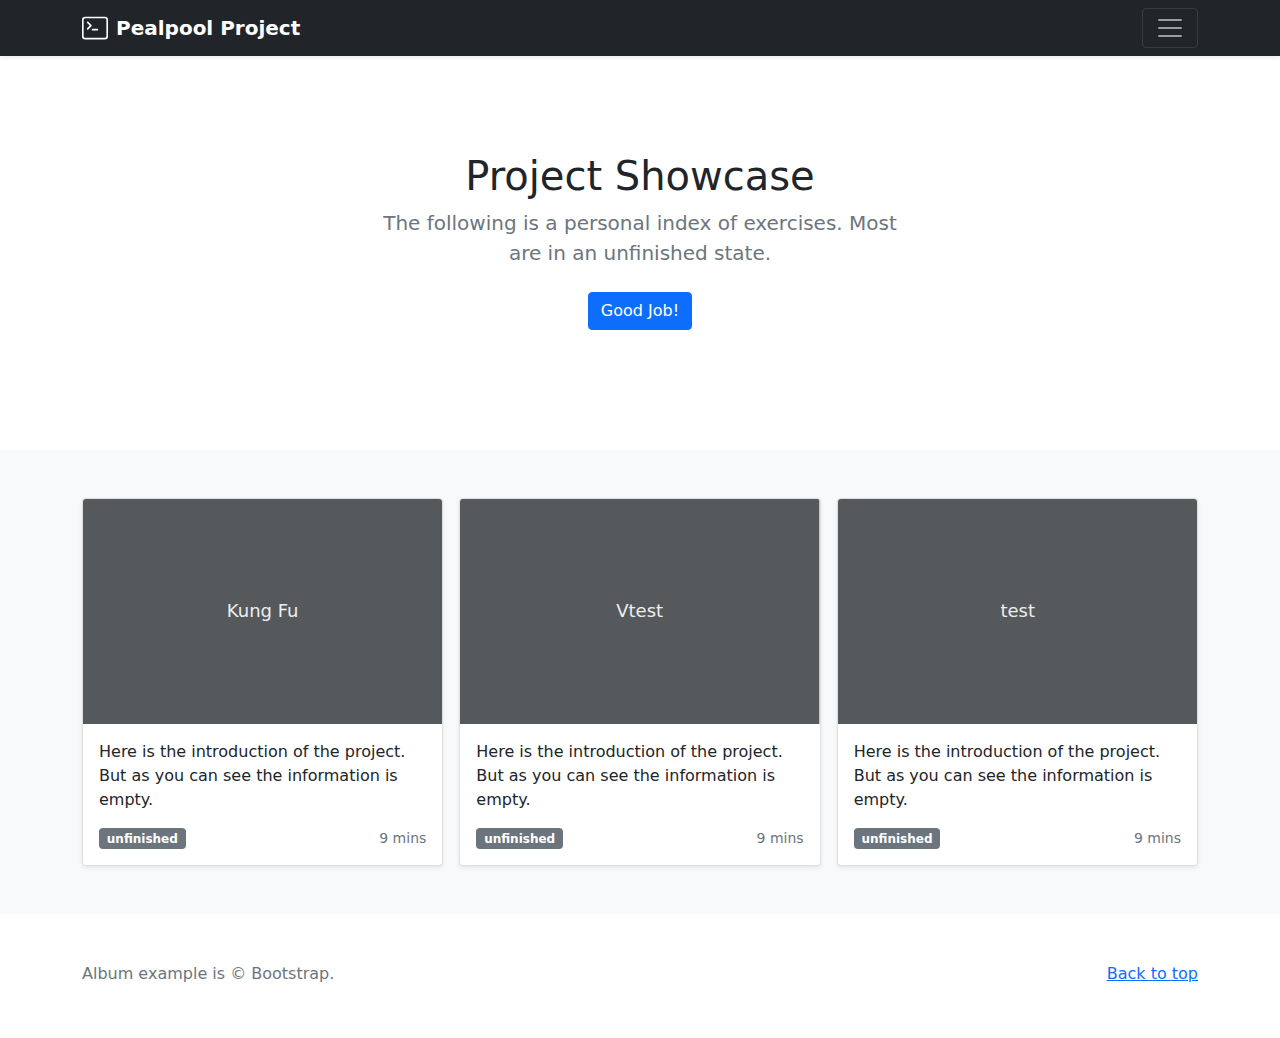
<file: index.html>
<!doctype html>
<html lang="zh-CN">
  <head>
    <meta charset="utf-8" />
    <meta name="viewport" content="width=device-width, initial-scale=1" />
    <title>Pealpool's Project</title>
    <link href="bootstrap.min.css" rel="stylesheet" />
    <style>
      .bd-placeholder-img {
        font-size: 1.125rem;
        text-anchor: middle;
        -webkit-user-select: none;
        -moz-user-select: none;
        user-select: none;
      }

      @media (min-width: 768px) {
        .bd-placeholder-img-lg {
          font-size: 3.5rem;
        }
      }

      .b-example-divider {
        height: 3rem;
        background-color: rgba(0, 0, 0, 0.1);
        border: solid rgba(0, 0, 0, 0.15);
        border-width: 1px 0;
        box-shadow:
          inset 0 0.5em 1.5em rgba(0, 0, 0, 0.1),
          inset 0 0.125em 0.5em rgba(0, 0, 0, 0.15);
      }

      .b-example-vr {
        flex-shrink: 0;
        width: 1.5rem;
        height: 100vh;
      }

      .bi {
        vertical-align: -0.125em;
        fill: currentColor;
      }
    </style>
  </head>
  <body>
    <header>
      <div class="collapse bg-dark" id="navbarHeader">
        <div class="container">
          <div class="row">
            <div class="col-sm-8 col-md-7 py-4">
              <h4 class="text-white">About</h4>
              <p class="text-muted">
                Here are some of my presentations. But as you can see, I haven't
                had a chance to write something to fill it in.
              </p>
            </div>
            <div class="col-sm-4 offset-md-1 py-4">
              <h4 class="text-white">Contact</h4>
              <ul class="list-unstyled">
                <li><a href="#" class="text-white">Follow on Twitter</a></li>
                <li><a href="#" class="text-white">Like on Facebook</a></li>
                <li><a href="#" class="text-white">Email me</a></li>
              </ul>
            </div>
          </div>
        </div>
      </div>
      <div class="navbar navbar-dark bg-dark shadow-sm">
        <div class="container">
          <a href="#" class="navbar-brand d-flex align-items-center">
            <svg
              xmlns="http://www.w3.org/2000/svg"
              width="26"
              height="26"
              fill="currentColor"
              class="bi bi-terminal"
              viewBox="0 0 16 16"
            >
              <path
                d="M6 9a.5.5 0 0 1 .5-.5h3a.5.5 0 0 1 0 1h-3A.5.5 0 0 1 6 9zM3.854 4.146a.5.5 0 1 0-.708.708L4.793 6.5 3.146 8.146a.5.5 0 1 0 .708.708l2-2a.5.5 0 0 0 0-.708l-2-2z"
              />
              <path
                d="M2 1a2 2 0 0 0-2 2v10a2 2 0 0 0 2 2h12a2 2 0 0 0 2-2V3a2 2 0 0 0-2-2H2zm12 1a1 1 0 0 1 1 1v10a1 1 0 0 1-1 1H2a1 1 0 0 1-1-1V3a1 1 0 0 1 1-1h12z"
              />
            </svg>
            <strong style="margin-left: 8px">Pealpool Project</strong>
          </a>
          <button
            class="navbar-toggler"
            type="button"
            data-bs-toggle="collapse"
            data-bs-target="#navbarHeader"
            aria-controls="navbarHeader"
            aria-expanded="false"
            aria-label="Toggle navigation"
          >
            <span class="navbar-toggler-icon"></span>
          </button>
        </div>
      </div>
    </header>

    <main>
      <section class="py-5 text-center container">
        <div class="row py-lg-5">
          <div class="col-lg-6 col-md-8 mx-auto">
            <h1 class="fw-light">Project Showcase</h1>
            <p class="lead text-muted">
              The following is a personal index of exercises. Most are in an
              unfinished state.
            </p>
            <p>
              <a href="#" class="btn btn-primary my-2">Good Job!</a>
            </p>
          </div>
        </div>
      </section>

      <div class="album py-5 bg-light">
        <div class="container">
          <div class="row row-cols-1 row-cols-sm-2 row-cols-md-3 g-3">
            <div class="col">
              <div class="card shadow-sm">
                <a href="kung-fu">
                  <svg
                    class="bd-placeholder-img card-img-top"
                    width="100%"
                    height="225"
                    xmlns="http://www.w3.org/2000/svg"
                    role="img"
                    aria-label="Placeholder: Thumbnail"
                    preserveAspectRatio="xMidYMid slice"
                    focusable="false"
                  >
                    <title>Placeholder</title>
                    <rect width="100%" height="100%" fill="#55595c" />
                    <text x="50%" y="50%" fill="#eceeef" dy=".3em">
                      Kung Fu
                    </text>
                  </svg>
                </a>
                <div class="card-body">
                  <p class="card-text">
                    Here is the introduction of the project. But as you can see
                    the information is empty.
                  </p>
                  <div
                    class="d-flex justify-content-between align-items-center"
                  >
                    <span class="badge bg-secondary">unfinished</span>
                    <small class="text-muted">9 mins</small>
                  </div>
                </div>
              </div>
            </div>
            <div class="col">
              <div class="card shadow-sm">
                <a href="signPage">
                  <svg
                    class="bd-placeholder-img card-img-top"
                    width="100%"
                    height="225"
                    xmlns="http://www.w3.org/2000/svg"
                    role="img"
                    aria-label="Placeholder: Thumbnail"
                    preserveAspectRatio="xMidYMid slice"
                    focusable="false"
                  >
                    <title>Placeholder</title>
                    <rect width="100%" height="100%" fill="#55595c" />
                    <text x="50%" y="50%" fill="#eceeef" dy=".3em">Vtest</text>
                  </svg>
                </a>
                <div class="card-body">
                  <p class="card-text">
                    Here is the introduction of the project. But as you can see
                    the information is empty.
                  </p>
                  <div
                    class="d-flex justify-content-between align-items-center"
                  >
                    <span class="badge bg-secondary">unfinished</span>
                    <small class="text-muted">9 mins</small>
                  </div>
                </div>
              </div>
            </div>
            <div class="col">
              <div class="card shadow-sm">
                <a href="test">
                  <svg
                    class="bd-placeholder-img card-img-top"
                    width="100%"
                    height="225"
                    xmlns="http://www.w3.org/2000/svg"
                    role="img"
                    aria-label="Placeholder: Thumbnail"
                    preserveAspectRatio="xMidYMid slice"
                    focusable="false"
                  >
                    <title>Placeholder</title>
                    <rect width="100%" height="100%" fill="#55595c" />
                    <text x="50%" y="50%" fill="#eceeef" dy=".3em">test</text>
                  </svg>
                </a>
                <div class="card-body">
                  <p class="card-text">
                    Here is the introduction of the project. But as you can see
                    the information is empty.
                  </p>
                  <div
                    class="d-flex justify-content-between align-items-center"
                  >
                    <span class="badge bg-secondary">unfinished</span>
                    <small class="text-muted">9 mins</small>
                  </div>
                </div>
              </div>
            </div>
          </div>
        </div>
      </div>
    </main>

    <footer class="text-muted py-5">
      <div class="container">
        <p class="float-end mb-1">
          <a href="#">Back to top</a>
        </p>
        <p class="mb-1">Album example is &copy; Bootstrap.</p>
      </div>
    </footer>
    <script src="bootstrap.min.js"></script>
  </body>
</html>
</file>
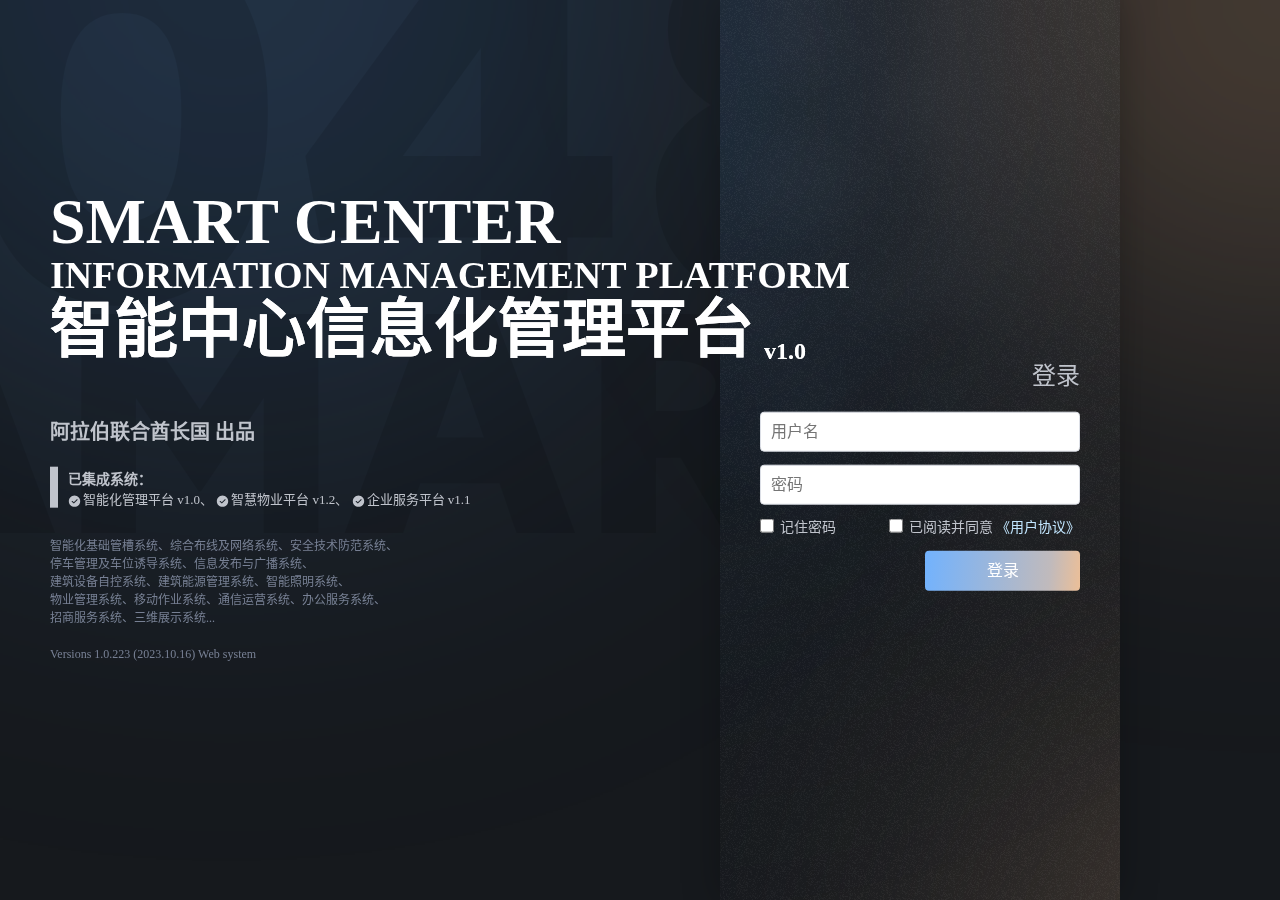
<file: signPage/index.html>
<!doctype html>
<html lang="zh-CN">
<head>
    <meta charset="utf-8">
    <meta name="viewport" content="width=device-width, initial-scale=1">
    <title>Sign In</title>
    <link href="./css/normalize.css" rel="stylesheet">
    <link href="./css/signPage.css" rel="stylesheet">
</head>
<body>
<div id="bgm-wb" class="clearFix">
    <div class="bgm orange-c"></div>
    <div class="bgm blue-c"></div>
</div>
<div id="wb">
    <div id="bgf-2048"></div>
    <div id="sign-wb-bg">
        <div class="bgm orange-c"></div>
        <div class="bgm blue-c"></div>
    </div>
    <div id="font-wb">
        <div class="big-font-wb z-back">
            <h1>SMART CENTER</h1>
            <h2>INFORMATION MANAGEMENT PLATFORM</h2>
            <div class="big-font-h1 clearFix">
                <h1>智能中心信息化管理平台</h1>
                <h3>v1.0</h3>
            </div>
        </div>
        <div class="big-font-wb z-front">
            <h1>SMART CENTER</h1>
            <h2>INFORMATION MANAGEMENT PLATFORM</h2>
            <div class="big-font-h1 clearFix">
                <h1>智能中心信息化管理平台</h1>
                <h3>v1.0</h3>
            </div>
        </div>
        <h4>阿拉伯联合酋长国 出品</h4>
        <div id="system-wb" class="clearFix">
            <div id="lBox"></div>
            <div id="zBox">
                <h5>已集成系统：</h5>
                <div id="sysBox">
                    <em class="icon-success"></em><span>智能化管理平台 v1.0、</span>
                    <em class="icon-success"></em><span>智慧物业平台 v1.2、</span>
                    <em class="icon-success"></em><span>企业服务平台 v1.1</span>
                </div>
            </div>
        </div>
        <div id="sBox">
            <span>智能化基础管槽系统、综合布线及网络系统、安全技术防范系统、</span><br/>
            <span>停车管理及车位诱导系统、信息发布与广播系统、</span><br/>
            <span>建筑设备自控系统、建筑能源管理系统、智能照明系统、</span><br/>
            <span>物业管理系统、移动作业系统、通信运营系统、办公服务系统、</span><br/>
            <span>招商服务系统、三维展示系统...</span><br/><br/>
            <span>Versions 1.0.223 (2023.10.16) Web system</span>
        </div>
        <div id="lgForm">
            <span>登录</span>
            <form>
                <input type="text" name="userName" placeholder="用户名">
                <input type="password" name="password" placeholder="密码">
                <label for="rememberPassword">
                    <input type="checkbox" name="rememberPassword"
                           id="rememberPassword">记住密码</label>
                <label for="read">
                    <input type="checkbox" name="read" id="read">已阅读并同意
                    <a href="javascript:">《用户协议》</a>
                </label>
                <button type="submit">登录</button>
            </form>
        </div>
    </div>
</div>
</body>
</html>
</file>
<file: signPage/css/signPage.css>
:root {
    --font-color: #c0c4cc;
    --font-blue-light: #778094;
}

blockquote,
body,
button,
dd,
dl,
dt,
fieldset,
form,
h1,
h2,
h3,
h4,
h5,
h6,
hr,
input,
legend,
li,
ol,
p,
pre,
td,
textarea,
th,
ul {
    margin: 0;
    padding: 0;
}

address,
caption,
cite,
code,
dfn,
em,
strong,
th,
var {
    font-style: normal;
    font-weight: normal;
}

html,
body {
    width: 100%;
    height: 100%;
    background-color: #16191d;
    font-family: "Microsoft YaHei";
}

.clearFix::after {
    content: "";
    display: block;
    clear: both;
}

#wb {
    width: 1200px;
    height: 100%;
    margin: 0 auto;
    position: relative;
}

#sign-wb-bg {
    position: absolute;
    width: 400px;
    height: 100%;
    left: 680px;
    background-color: rgba(22, 25, 29, 0.01);
    background-image: url("../images/dot10.png");
    box-shadow: 0 0 35px rgba(0, 0, 0, 0.25);
    backdrop-filter: blur(20px);
    overflow: hidden;
}

#font-wb {
    position: absolute;
    top: 50vh;
    left: 10px;
    transform: translate(0, -55%);
}

#bgf-2048 {
    position: absolute;
    width: 1348px;
    height: 840px;
    left: -410px;
    top: 50vh;
    transform: translate(0, -80%);
    background-image: url("../images/2048.svg");
}

.big-font-wb {
    color: #fff;
    font-weight: bolder;
    /*user-select: none;*/
}

.big-font-wb h1 {
    font-size: 64px;
    line-height: 64px;
}

.big-font-wb h2 {
    font-size: 38px;
}

.big-font-h1 h1,
.big-font-h1 h3 {
    float: left;
}

.big-font-wb h3 {
    font-size: 24px;
    margin-top: 40px;
    margin-left: 10px;
}

#font-wb h4 {
    display: block;
    font-size: 20px;
    font-weight: bold;
    color: var(--font-color);
    margin-top: 56px;
}

#system-wb {
    color: var(--font-color);
    font-size: 14px;
    margin-top: 23px;
}

#lBox {
    float: left;
    width: 8px;
    height: 41px;
    background: var(--font-color);
    margin-right: 10px;
}

#zBox {
    float: left;
    font-size: 13px;
}

#zBox h5 {
    margin-top: 5px;
    font-width: normal;
    font-size: 14px;
}

#sysBox {
    margin-top: 5px;
    font-weight: 100;
}

#sysBox .icon-success {
    width: 13px;
    height: 13px;
    margin-right: 2px;
}

.icon-success {
    display: inline-block;
    vertical-align: middle;
    background-image: url("../images/success.svg");
    background-repeat: no-repeat;
}

#sBox {
    color: var(--font-blue-light);
    font-size: 12px;
    line-height: 18px;
    font-weight: 100;
    margin-top: 29px;
}

#bgm-wb {
    width: 100%;
    height: 100%;
    overflow: hidden;
    position: absolute;
}

.bgm {
    border-radius: 50%;
    position: absolute;
}

#bgm-wb > .bgm.blue-c {
    width: 71vw;
    height: 71vw;
    left: -17.8vw;
    top: -37.7vw;
    filter: blur(17.5vw);
}

#bgm-wb > .bgm.orange-c {
    width: 47.5vw;
    height: 47.5vw;
    right: -23.75vw;
    top: -23.75vw;
    filter: blur(17.5vw);
}

.blue-c {
    background-color: rgba(86, 160, 247, 0.2);
}


.orange-c {
    background-color: rgba(255, 193, 136, 0.3);
}

#sign-wb-bg > .bgm.blue-c {
    width: 47.8vw;
    height: 47.8vw;
    left: -31.3vw;
    top: -17.2vw;
    filter: blur(21.8vw);
}

#sign-wb-bg > .bgm.orange-c {
    width: 50vw;
    height: 50vw;
    right: -43vw;
    bottom: -34vw;
    filter: blur(17.5vw);
}

.big-font-wb.z-back {
    background-color: #fff;
    -webkit-text-fill-color: transparent;
    -webkit-background-clip: text;
}

.big-font-wb.z-front {
    /*background: url("../images/fg-c-blue.png") no-repeat -150px -20px / 500px 500px,*/
    /*url("../images/fg-c-orange.png") no-repeat 320px -150px / 500px 500px;*/
    -webkit-text-fill-color: transparent;
    /*-webkit-background-clip: text;*/
    animation: spin 10s linear infinite;
    position: absolute;
    top: 0;
    left: 0;
}

/*@keyframes spin {
    0% {
        background: url("../images/fg-c-blue.png") no-repeat -150px -20px / 500px 500px,
        url("../images/fg-c-blue.png") no-repeat -280px 700px / 500px 500px,
        url("../images/fg-c-orange.png") no-repeat 320px -150px / 500px 500px;
        -webkit-background-clip: text;
    }
    25% {
        background: url("../images/fg-c-blue.png") no-repeat 150px 150px / 500px 500px,
        url("../images/fg-c-blue.png") no-repeat -880px -20px / 500px 500px,
        url("../images/fg-c-orange.png") no-repeat 320px -150px / 500px 500px;
        -webkit-background-clip: text;
    }
    50% {
        background: url("../images/fg-c-blue.png") no-repeat -280px 700px / 500px 500px,
        url("../images/fg-c-blue.png") no-repeat -150px -20px / 500px 500px,
        url("../images/fg-c-orange.png") no-repeat 320px -150px / 500px 500px;
        -webkit-background-clip: text;
    }
    75% {
        background: url("../images/fg-c-blue.png") no-repeat -880px -20px / 500px 500px,
        url("../images/fg-c-blue.png") no-repeat 150px 150px / 500px 500px,
        url("../images/fg-c-orange.png") no-repeat 320px -150px / 500px 500px;
        -webkit-background-clip: text;
    }
    100% {
        background: url("../images/fg-c-blue.png") no-repeat -150px -20px / 500px 500px,
        url("../images/fg-c-blue.png") no-repeat -280px 700px / 500px 500px,
        url("../images/fg-c-orange.png") no-repeat 320px -150px / 500px 500px;
        -webkit-background-clip: text;
    }
}*/
@keyframes spin {
    0% {
        background: url("../images/fg-c-blue.png") no-repeat -500px -300px / 500px 500px,
        url("../images/fg-c-blue.png") no-repeat -500px 700px / 500px 500px,
        url("../images/fg-c-blue.png") no-repeat 300px 150px / 800px 800px,
        url("../images/fg-c-orange.png") no-repeat 500px -600px / 500px 500px,
        url("../images/fg-c-orange.png") no-repeat 320px -150px / 500px 500px,
        url("../images/fg-c-orange.png") no-repeat 620px 300px / 500px 500px;
        -webkit-background-clip: text;
    }
    33% {
        background: url("../images/fg-c-blue.png") no-repeat 300px 150px / 800px 800px,
        url("../images/fg-c-blue.png") no-repeat -500px -300px / 500px 500px,
        url("../images/fg-c-blue.png") no-repeat -500px 700px / 500px 500px,
        url("../images/fg-c-orange.png") no-repeat 320px -150px / 500px 500px,
        url("../images/fg-c-orange.png") no-repeat 620px 300px / 500px 500px,
        url("../images/fg-c-orange.png") no-repeat 500px -500px / 500px 500px;
        -webkit-background-clip: text;
    }
    66% {
        background: url("../images/fg-c-blue.png") no-repeat -500px 700px / 500px 500px,
        url("../images/fg-c-blue.png") no-repeat 300px 150px / 800px 800px,
        url("../images/fg-c-blue.png") no-repeat -500px -300px / 500px 500px,
        url("../images/fg-c-orange.png") no-repeat 720px 300px / 500px 500px,
        url("../images/fg-c-orange.png") no-repeat 500px -500px / 500px 500px,
        url("../images/fg-c-orange.png") no-repeat 320px -150px / 500px 500px;
        -webkit-background-clip: text;
    }
    100% {
        background: url("../images/fg-c-blue.png") no-repeat -500px -300px / 500px 500px,
        url("../images/fg-c-blue.png") no-repeat -500px 700px / 500px 500px,
        url("../images/fg-c-blue.png") no-repeat 300px 150px / 800px 800px,
        url("../images/fg-c-orange.png") no-repeat 500px -600px / 500px 500px,
        url("../images/fg-c-orange.png") no-repeat 320px -150px / 500px 500px,
        url("../images/fg-c-orange.png") no-repeat 620px 300px / 500px 500px;
        -webkit-background-clip: text;
    }
}

#lgForm {
    float: left;
    width: 320px;
    color: var(--font-color);
    margin-left: 710px;
    margin-top: -300px;
}

#lgForm > span {
    display: block;
    float: right;
    font-size: 24px;
    margin-bottom: 21px;
}

#lgForm label {
    float: left;
    font-size: 14px;
}

#lgForm input[type="text"],
#lgForm input[type="password"] {
    width: 320px;
    height: 40px;
    background: #ffffff;
    border: 1px solid #dcdfe6;
    box-sizing: border-box;
    border-radius: 4px;
    padding: 0 10px;
    margin-bottom: 12px;
}

#lgForm input[type="text"]:focus-visible,
#lgForm input[type="password"]:focus-visible {
    outline: #67ACFF solid 3px;
}

#lgForm a {
    color: #c2e6ff;
    text-decoration: none;
}

#lgForm button {
    float: right;
    width: 155px;
    height: 40px;
    border-radius: 4px;
    margin-top: 15px;
    border: none;
    background: linear-gradient(95.66deg, #70B2FF -1.58%, #C0BABC 79.84%, #FFC188 108.89%);
    color: #fff;
    cursor: pointer;
    transition: all 0.3s ease-in-out;
}

#lgForm button:hover {
    opacity: 0.8;
}

#lgForm label[for="read"] {
    float: right;
}

#lgForm input[type="checkbox"] {
    width: 14px;
    height: 14px;
    margin-right: 6px;
}

#lgForm input {
    vertical-align: text-bottom;
    margin-bottom: 2px;
}
</file>
